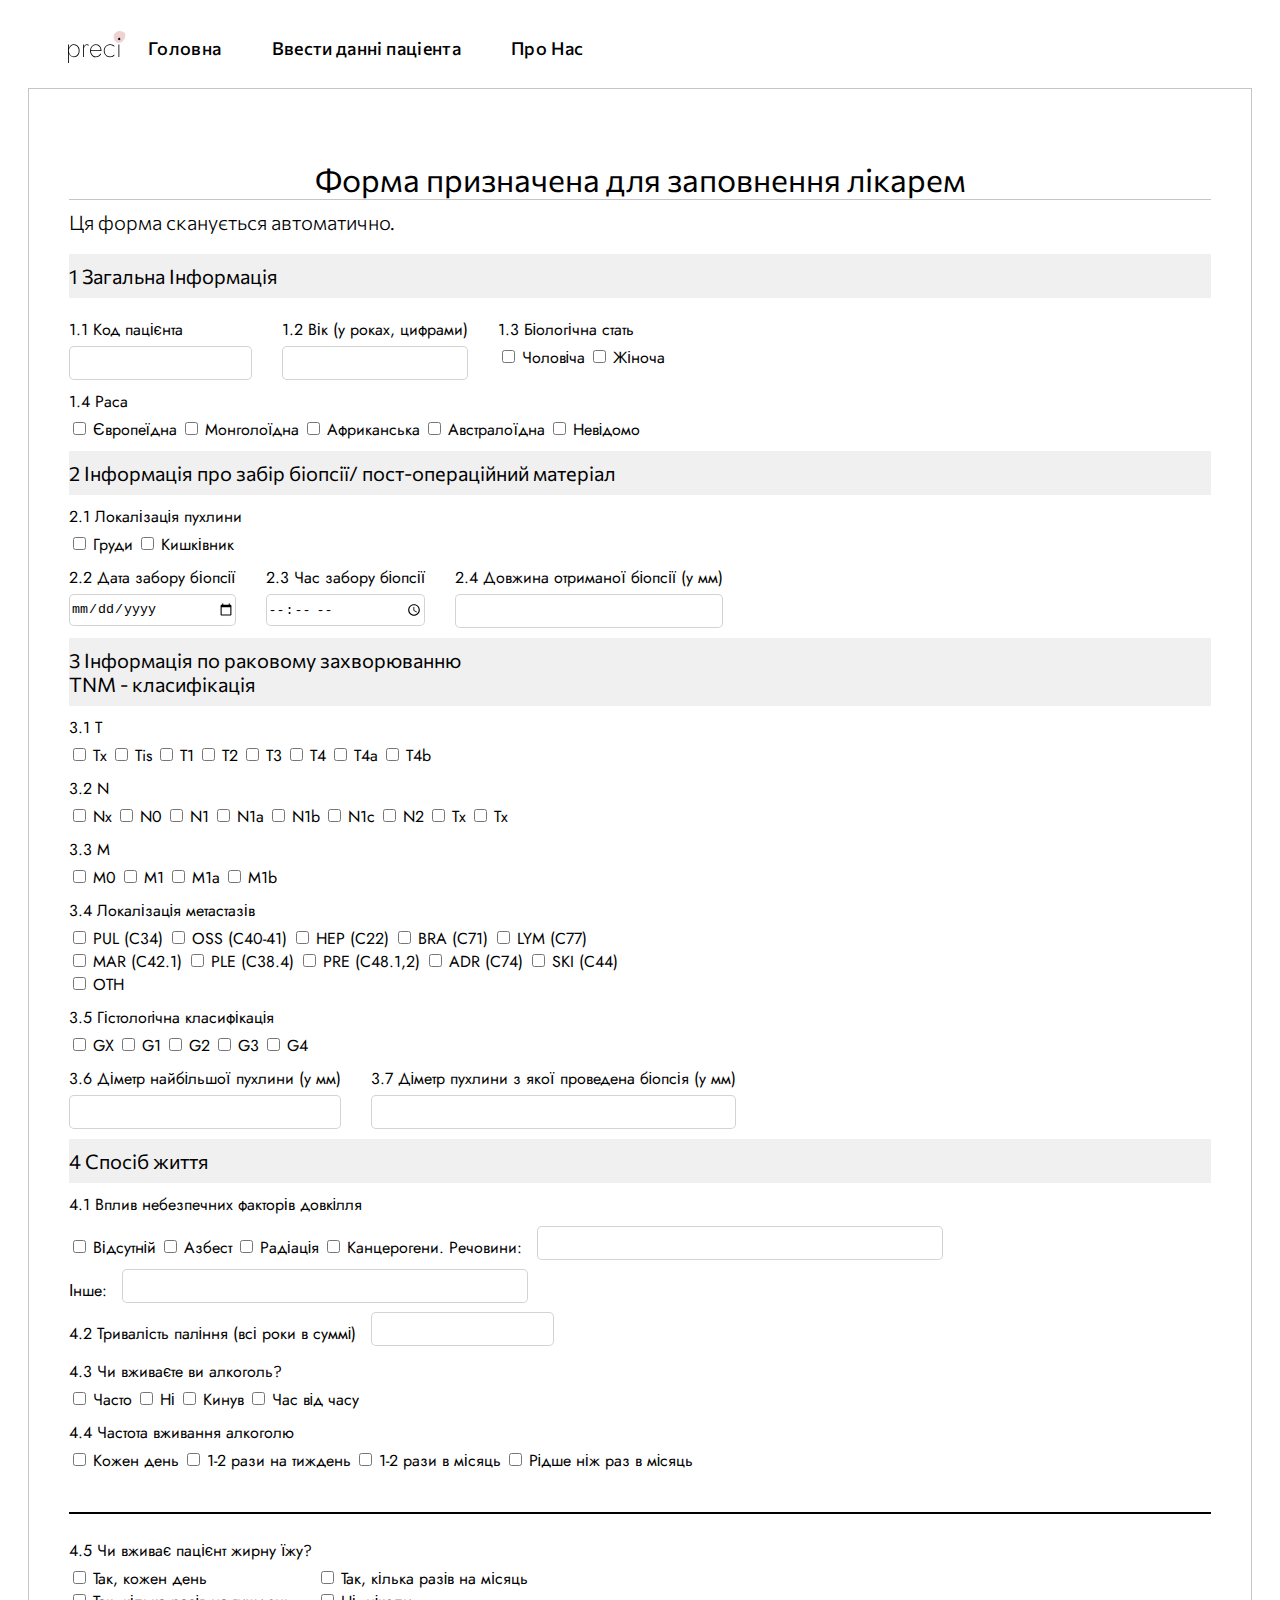
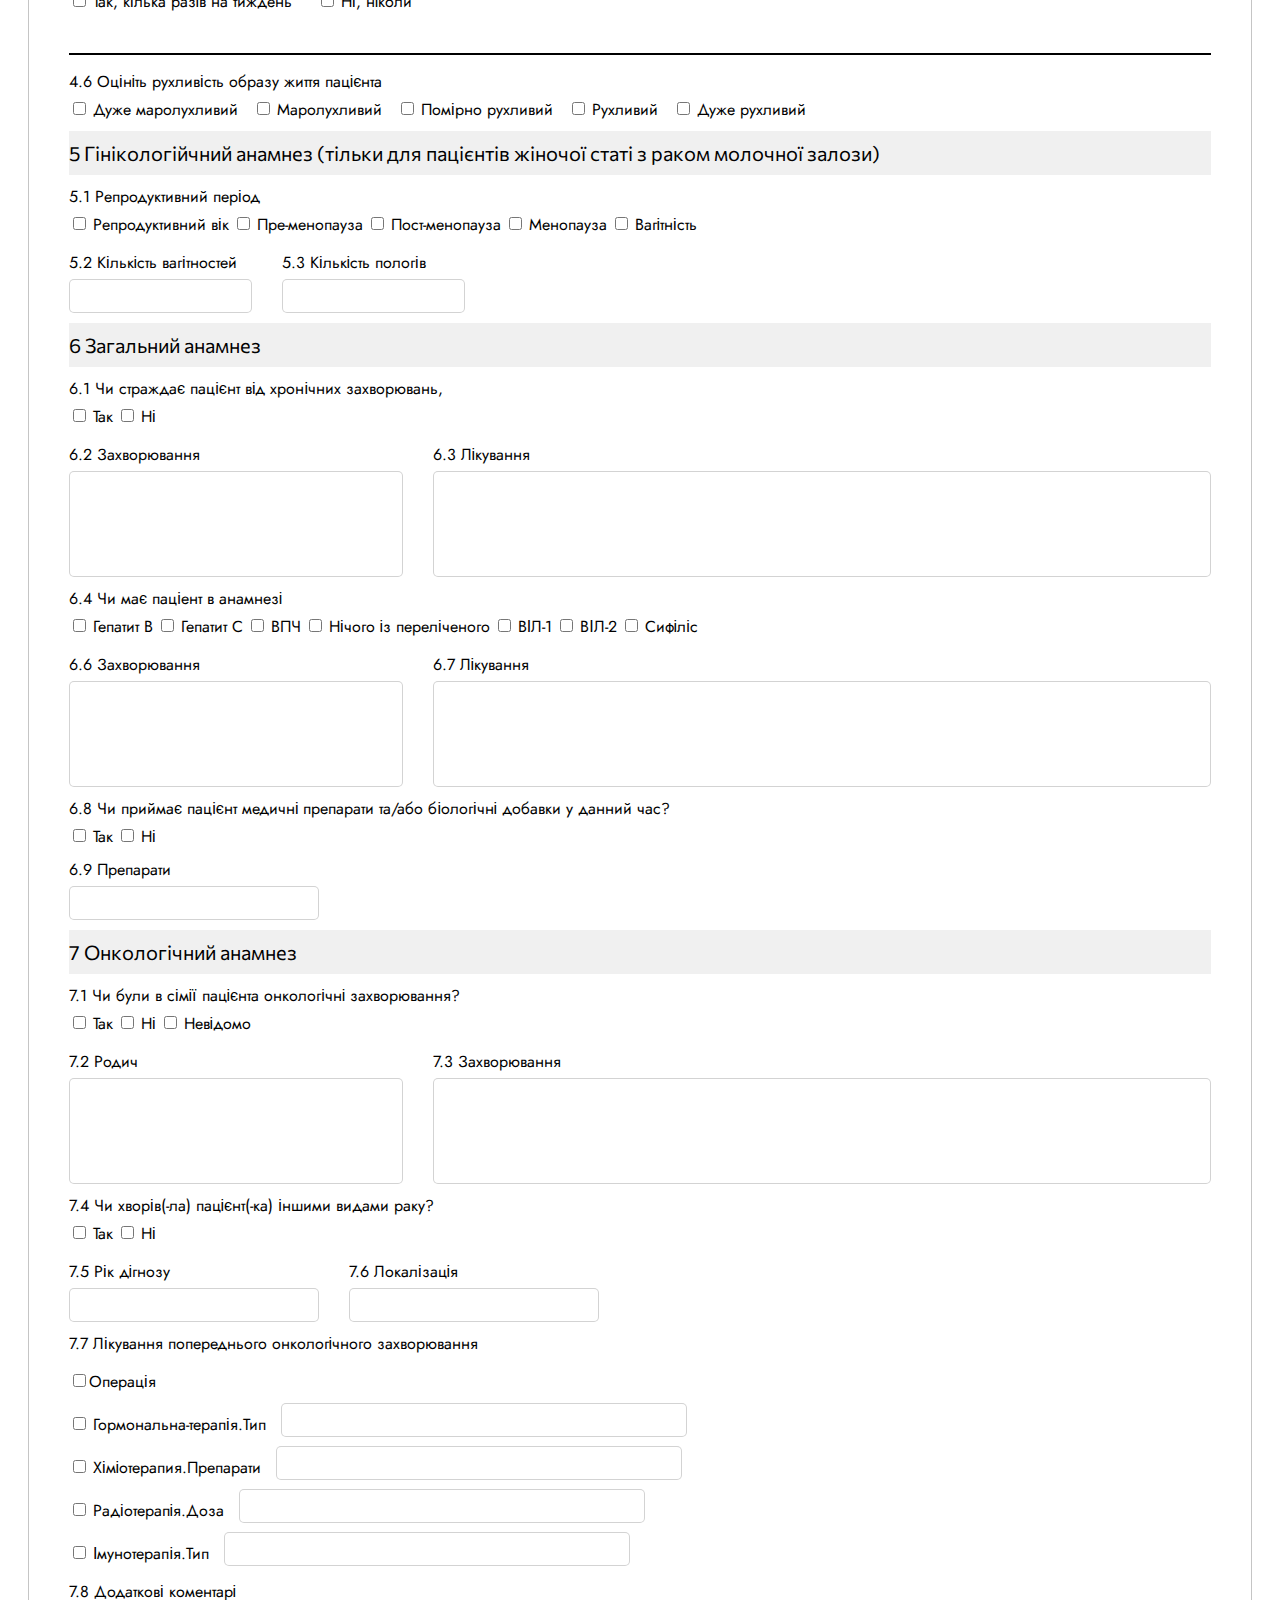
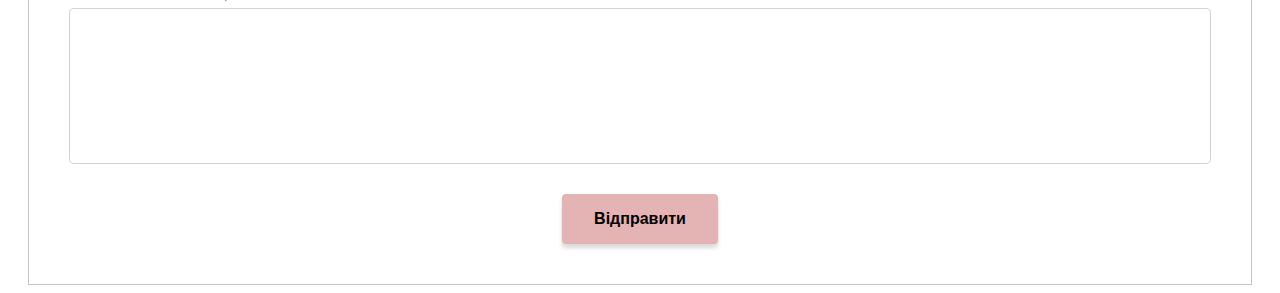
<file: index.html>
<!DOCTYPE html>
<html lang="ua">
  <head>
    <meta charset="UTF-8"/>
    <meta name="viewport" content="width=device-width, initial-scale=1.0"/>
    <link rel="preconnect" href="https://fonts.gstatic.com">
    <link
        href="https://fonts.googleapis.com/css2?family=Commissioner:wght@300;400&family=Jost:wght@100;300;400&display=swap"
        rel="stylesheet">
    <link rel="stylesheet" href="css/main.min.css" />

    <title>Форма</title>
</head>
<body>
<!-- Шапка сайта -->
<header>
<div class="header__container">
    <nav class="header__menu">
        <a class="logo" href="./index.html">
            <svg width="60px" height="60px">
                <use class="icon" href="./images/icons.svg#icon-Preci-logo"></use>
            </svg>
            
        <ul class="nav">
            <li class="nav__item"><a class="nav__link" href="./home.html">Головна</a></li>
            <li class="nav__item"><a class="nav__link" href="./index.html">Ввести данні паціента</a></li>
            <li class="nav__item"><a class="nav__link" href="./about.html">Про Нас</a></li>
        </ul>
    </nav>
</div>
</header>
<main class="body__container">
    <section class="section-one">
        <h1 class="heading">Форма призначена для заповнення лікарем</h1>
        <p class="section-one__text">Ця форма сканується автоматично.</p>
    </section>

    <section class="section-two">
        <form class="intake-form">
        <h2 class="sub-heading">1 Загальна Інформація</h2>
<div class="section-two__wrap">
            <div class="form-field1">
                <label for="patient_code">1.1 Код пацієнта</label>
                <input type="text" name="patient_code" id="patient_code" placeholder=""/>
            </div>

            <div class="form-field2">
                <label for="patient_age">1.2 Вік (у роках, цифрами)</label>
                <input type="number" name="patient_age" id="patient_age" placeholder="" />
            </div>

            <div class="form-checkbox__gender">
                <h3 class="group-heading">1.3 Біологічна стать</h3>
                <div class="form-checkbox__gender1">
                <input type="checkbox" name="sex" value="male" id="male" />
                <label for="male">Чоловіча</label>
                
                <input type="checkbox" name="sex" value="female" id="female" />
                <label for="female">Жіноча</label>
            </div>
            </div>
</div>
       
            <div class="patient-race">
                <h3 class="group-heading">1.4 Раса</h3>
                <input type="checkbox" name="race" value="caucasian" id="caucasian" />
                <label for="caucasian">Європеїдна</label>
            
                <input type="checkbox" name="race" value="mongoloid" id="mongoloid" />
                <label for="mongoloid">Монголоїдна</label>

                <input type="checkbox" name="race" value="african" id="african" />
                <label for="african">Африканська</label>
            
                <input type="checkbox" name="race " value="australoid" id="australoid" />
                <label for="australoid">Австралоїдна</label>

                <input type="checkbox" name="race" value="unknown" id="unknown" />
                <label for="unknown">Невідомо</label>
            </div>
    </section>
    <section class="section-three">
            <h2 class="sub-heading">2 Інформація про забір біопсії/ пост-операційний матеріал</h2>
            
            <h3 class="group-heading">2.1 Локалізація пухлини</h3>
            
            <div class="form-checkbox__tumor"></div>
            <input type="checkbox" name="tumor_localisation" value="breasts" id="breasts" />
            <label for="breasts">Груди</label>
            
            <input type="checkbox" name="tumor_localisation" value="intestine" id="intestine" />
            <label for="intestine">Кишківник</label>
            </div>
<div class="section-three__wrap">
            <div class="form-field3">
            <label for="biopsy-date">2.2 Дата забору біопсії</label>
            <input type="date" name="biopsy_date" id="biopsy_date" placeholder="" />
            </div>

            <div class="form-field4">
            <label for="biopsy-time">2.3 Час забору біопсії</label>
            <input type="time" name="biopsy_time" id="biopsy_time" placeholder="" />
            </div>

            <div class="form-field5">
            <label for="biopsy-lengh">2.4 Довжина отриманої біопсії (у мм)</label>
            <input type="text" name="biopsy_length" id="biopsy_length" placeholder="" />
            </div>
        </div>       
    </section>
    <section>
        <h2 class="sub-heading">3 Інформація по раковому захворюванню
            <br>
            TNM - класифікація</h2>
        <div class="form-group" role="group" aria-labelby="t-class__group"></div>
        <h3 class="group-heading"> 3.1 T</h3>
        <input type="checkbox" name="t_tnm" value="Tx" id="Tx" />
        <label for="Tx">Tx</label>
        
        <input type="checkbox" name="t_tnm" value="Tis" id="Tis" />
        <label for="Tis">Tis</label>

        <input type="checkbox" name="t_tnm" value="T1" id="T1" />
        <label for="T1">T1</label>

        <input type="checkbox" name="t_tnm" value="T2" id="T2" />
        <label for="T2">T2</label>

        <input type="checkbox" name="t_tnm" value="T3" id="T3" />
        <label for="T3">T3</label>

        <input type="checkbox" name="t_tnm" value="T4" id="T4" />
        <label for="T4">T4</label>

        <input type="checkbox" name="t_tnm" value="T4a" id="T4a" />
        <label for="T4a">T4a</label>

        <input type="checkbox" name="t_tnm" value="T4b" id="T4b" />
        <label for="T4b">T4b</label>
        </div>

        <div class="form-group" role="group" aria-labelby="n-class__group">

        <h3 class="group-heading">3.2 N</h3>
        <input type="checkbox" name="n_tnm" value="Nx" id="Nx" />
        <label for="Nx">Nx</label>
        
        <input type="checkbox" name="n_tnm" value="N0" id="N0" />
        <label for="N0">N0</label>

        <input type="checkbox" name="n_tnm" value="N1" id="N1" />
        <label for="N1">N1</label>

        <input type="checkbox" name="n_tnm" value="N1a" id="N1a" />
        <label for="N1a">N1a</label>

        <input type="checkbox" name="n_tnm" value="N1b" id="N1b" />
        <label for="N1b">N1b</label>

        <input type="checkbox" name="n_tnm" value="N1c" id="N1c" />
        <label for="N1c">N1c</label>

        <input type="checkbox" name="n_tnm" value="N2" id="N2" />
        <label for="N2">N2</label>

        <input type="checkbox" name="n_tnm" value="Nx" id="N2a" />
        <label for="N2a">Tx</label>

        <input type="checkbox" name="n_tnm" value="Nx" id="N2b" />
        <label for="N2b">Tx</label>
        </div>

        <div class="form-group" role="group" aria-labelby="m-class__group">
        
            <h3 class="group-heading">3.3 M</h3>
            <input type="checkbox" name="m_tnm" value="M0" id="M0" />
            <label for="M0">M0</label>
        
            <input type="checkbox" name="m_tnm" value="M1" id="M1" />
            <label for="M1">M1</label>
        
            <input type="checkbox" name="m_tnm" value="M1a" id="M1a" />
            <label for="M1a">M1a</label>
        
            <input type="checkbox" name="m_tnm" value="M1b" id="M1b" />
            <label for="M1b">M1b</label>
    
        </div>
        
        <div class="form-field34" role="group" aria-labelby="metastaz-location__group">
        
            <h3 class="group-heading">3.4 Локалізація метастазів</h3>
            <div class="form-field34__wrap">
            <div class="row">

           <div class="col"> <input type="checkbox" name="metastases_localisation" value="PUL (C34)" id="PUL (C34)" />
            <label for="PUL (C34)">PUL (C34)</label></div>

            <div class="col"><input type="checkbox" name="metastases_localisation" value="OSS (C40-41)" id="OSS (C40-41)" />
            <label for="OSS (C40-41)">OSS (C40-41)</label></div>

            <div class="col"><input type="checkbox" name="metastases_localisation" value="HEP (C22)" id="HEP (C22)" />
            <label for="HEP (C22)">HEP (C22)</label></div>

           <div class="col"> <input type="checkbox" name="metastases_localisation" value="BRA (C71)" id="BRA (C71)" />
            <label for="BRA (C71)">BRA (C71)</label></div>

            <div class="col"><input type="checkbox" name="metastases_localisation" value="SKI (C44)" id="SKI (C44)" />
            <label for="SKI (C44)">LYM (C77)</label></div>
            </div>
            <div class="row">
            <div class="col"><input type="checkbox" name="metastases_localisation" value="MAR (C42.1)" id="MAR (C42.1)" />
            <label for="MAR (C42.1)">MAR (C42.1)</label></div>

            <div class="col"><input type="checkbox" name="metastases_localisation" value="PLE (C38.4)" id="PLE (C38.4)" />
            <label for="PLE (C38.4)">PLE (C38.4)</label></div>

            <div class="col"><input type="checkbox" name="metastases_localisation" value="PER (C48.1,2)" id="PER (C48.1,2)" />
            <label for="PER (C48.1,2)">PRE (C48.1,2)</label></div>

            <div class="col"><input type="checkbox" name="metastases_localisation" value="ADR (C74)" id="ADR (C74)" />
            <label for="ADR (C74)">ADR (C74)</label></div>

            <div class="col"><input type="checkbox" name="metastases_localisation" value="SKI (C44)" id="SKI (C44)" />
            <label for="SKI (C44)">SKI (C44)</label></div>
            </div>
            <div class="row">
           <div class="col"> <input type="checkbox" name="metastases_localisation" value="OTH" id="OTH" />
            <label for="OTH">OTH</label> </div>
            </div> 
            </div>
        </div>

            <div class="form-group" role="group" aria-labelby="gist-class__group">
            
                <h3 class="group-heading">3.5 Гістологічна класифікація</h3>
                <input type="checkbox" name="hst_classifiaction" value="GX" id="GX" />
                <label for="GX">GX</label>

                <input type="checkbox" name="hst_classifiaction" value="G1" id="G1" />
                <label for="G1">G1</label>

                <input type="checkbox" name="hst_classifiaction" value="G2" id="G2" />
                <label for="G2">G2</label>

                <input type="checkbox" name="hst_classifiaction" value="G2" id="G2" />
                <label for="G2">G3</label>

                <input type="checkbox" name="hst_classifiaction" value="G4" id="G4" />
                <label for="G4">G4</label>
            </div>

            <div class="form-group36" role="group" aria-labelby="tumor-size__group">
                <div class="form-field36">
                    <label for="biggest_tumour_diameter">3.6 Діметр найбільшої пухлини (у мм)</label>
                    <input type="text" name="biggest_tumour_diameter" id="biggest_tumour_diameter" placeholder="" />
                </div>
            <div class="form-field37">
                    <label for="biopsy_tumour_diameter">3.7 Діметр пухлини з якої проведена біопсія (у мм)</label>
                    <input type="text" name="biopsy_tumour_diameter" id="biopsy_tumour_diameter" placeholder="" />
            </div>
            </div>
    </section>
<section>
    <h2 class="sub-heading">4 Спосіб життя</h2>
    <div class="form-group" role="group" aria-labelby="environment__group">
        
    <h3 class="group-heading">4.1 Вплив небезпечних факторів довкілля</h3>
    
    <div class="form-field40">
    <input type="checkbox" name="hef" value="Absent" id="Absent" />
    <label for="Absent">Відсутній</label>

    <input type="checkbox" name="hef" value="Asbestos" id="Asbestos" />
    <label for="Asbestos">Азбест</label>

    <input type="checkbox" name="hef" value="Radiation" id="Radiation" />
    <label for="Radiation">Радіація</label>
    </div>

<div class="field4-wrap">
    <div class="form-field41">
    <input type="checkbox" name="cancerogens" value="cancerogens" id="cancerogens" />
    <label for="cancerogens">Канцерогени. </label>
    </div>

    <div class="form-field42">
    <label>Речовини:</label>
    <input type="text" name="cancerogens-items" id="cancerogens-items" placeholder="" />
    </div>

</div>
    <div class="form-field43">
    <label>Інше:</label>
    <input type="text" name="other_harmful_factors" id="other_harmful_factors" placeholder="" />
</div>

    </div>
<div class="form-field44">
<label>4.2 Тривалість паління (всі роки в суммі)</label>
<input type="text" name="smoking" id="smoking" placeholder="" />
</div>
<div class="form-group" role="group" aria-labelby="alcohol-consumption__group">
    <h3 class="group-heading">4.3 Чи вживаєте ви алкоголь?</h3>
    <input type="checkbox" name="alcohol_intake" value="Frequent" id="Frequent" />
    <label for="Frequent">Часто</label>

    <input type="checkbox" name="alcohol_intake" value="None" id="None" />
    <label for="None">Ні</label>

    <input type="checkbox" name="alcohol_intake" value="Stopped" id="Stopped" />
    <label for="Stopped">Кинув</label>

    <input type="checkbox" name="alcohol_intake" value="Infrequently" id="Infrequently" />
    <label for="Infrequently">Час від часу</label>
</div>

<div class="form-group44" role="group" aria-labelby="alcohol-consumption2__group">
    <h3 class="group-heading">4.4 Частота вживання алкоголю</h3>
    <input type="checkbox" name="alcohol_frequency_intake" value="Daily" id="Daily" />
    <label for="Daily">Кожен день</label>

    <input type="checkbox" name="alcohol_frequency_intake" value="Weekly" id="Weekly" />
    <label for="Weekly">1-2 рази на тиждень</label>

    <input type="checkbox" name="alcohol_frequency_intake" value="Monthly" id="Monthly" />
    <label for="Monthly">1-2 рази в місяць</label>

    <input type="checkbox" name="alcohol_frequency_intake" value="less-than-once-a-month" id="less-than-once-a-month" />
    <label for="less-than-once-a-month">Рідше ніж раз в місяць</label>
</div>

<div class="form-group" role="group" aria-labelby="fat-food__group">
    <div class="form-field45">
    <h3 class="group-heading">4.5 Чи вживає пацієнт жирну їжу?</h3>
    <div class="form-field45__wrap">
        <div class="row45">
    <div class="column45"><input type="checkbox" name="fatty_foodfatty_food" value="Daily" id="Daily" />
    <label for="Daily">Так, кожен день</label></div>

    <div class="column45"><input type="checkbox" name="fatty_food" value="Weekly" id="Weekly" />
    <label for="Weekly">Так, кілька разів на тиждень</label></div>
        </div>
    <div class="row45">
    <div class="column45"><input type="checkbox" name="fatty_food" value="Monthly" id="Monthly" />
    <label for="Monthly">Так, кілька разів на місяць</label></div>

    <div class="column45"><input type="checkbox" name="fatty_food" value="Never" id="Never" />
    <label for="Never">Ні, ніколи</label></div>
    </div>   
    </div> 
</div>
</div>

<div class="form-group" role="group" aria-labelby="activity__group">
    <h3 class="group-heading">4.6 Оцініть рухливість образу життя пацієнта</h3>
    <div class="group-field46">
        <div class="form-field46__wrap">
    <input type="checkbox" name="exercise" value="Very-sedentary" id="Very-sedentary" />
    <label for="Very-sedentary">Дуже маролухливий</label>
        </div>

    <div class="form-field46__wrap">
    <input type="checkbox" name="exercise" value="Sedentary" id="Sedentary" />
    <label for="Sedentary">Маролухливий</label>
    </div>

    <div class="form-field46__wrap">
    <input type="checkbox" name="exercise" value="Moderately-mobile" id="Moderately-mobile" />
    <label for="Moderately-mobile">Помірно рухливий</label>
    </div>

    <div class="form-field46__wrap">
    <input type="checkbox" name="exercise" value="Mobile" id="Mobile" />
    <label for="Mobile">Рухливий</label>
    </div>

    <div class="form-field46__wrap">
    <input type="checkbox" name="exercise" value="Very-mobile" id="Very-mobile" />
    <label for="Very-mobile">Дуже рухливий</label>
    </div>
    </div>
</div>
</section>

<section>
    <h2 class="sub-heading">5 Гінікологійчний анамнез (тільки для пацієнтів жіночої статі з раком молочної залози)</h2>
    <div class="form-group" role="group" aria-labelby="activity__group">
    <h3 class="group-heading">5.1 Репродуктивний період</h3>
    <input type="checkbox" name="reproductive_age" value="Reproductive" id="Reproductive" />
    <label for="Reproductive">Репродуктивний вік</label>

    <input type="checkbox" name="reproductive_age" value="Menopause" id="Menopause" />
    <label for="Menopause">Пре-менопауза</label>

    <input type="checkbox" name="reproductive_age" value="Pre-menopause" id="Pre-menopause" />
    <label for="Pre-menopause">Пост-менопауза</label>

    <input type="checkbox" name="reproductive_age" value="Post-menopause" id="Post-menopause" />
    <label for="Post-menopause">Менопауза</label>

    <input type="checkbox" name="reproductive_age" value="Pregnant" id="Pregnant" />
    <label for="Pregnant">Вагітність</label>
</div>

<div class="form-group" role="group" aria-labelby="activity__group">
    <div class="form-field52__wrap">
    <div class="form-field52">
    <label>5.2 Кількість вагітностей</label>
    <input type="number" name="number_pregnancies" id="number_pregnancies" placeholder="" />
    </div>
    <div class="form-field53">
    <label>5.3 Кількість пологів</label>
    <input type="number" name="number_deliveries" id="number_deliveries" placeholder="" />
</div>
</div>
</div>
</section>

<section>
    <h2 class="sub-heading">6 Загальний анамнез</h2>
    <div class="form-group" role="group" aria-labelby="activity__group">
        <h3 class="group-heading">6.1 Чи страждає пацієнт від хронічних захворювань,</h3>
        <input type="checkbox" name="chronic_illneses" value="yes" id="yes" />
        <label for="yes">Так</label>
    
        <input type="checkbox" name="chronic_illneses" value="no" id="no" />
        <label for="no">Ні</label>
    </div>

    <div class="form-group" role="group" aria-labelby="activity__group">
        <div class="form-field62_wrap">
            <div class="form-field62">
        <label>6.2 Захворювання</label>
        <textarea name="comment" id="chronic_illneses_description" placeholder=""></textarea>
            </div>
        <div class="form-field63">
        <label>6.3 Лікування</label>
        <textarea name="comment" id="chronic_illneses_description" placeholder=""></textarea>
    </div>
    </div>
    </div>

    <div class="form-group" role="group" aria-labelby="activity__group">
    <h3 class="group-heading">6.4 Чи має паціент в анамнезі</h3>
    <input type="checkbox" name="known_illnesses" value="Hepatitis-B" id="Hepatitis-B" />
    <label for="Hepatitis-B">Гепатит B</label>
    
    <input type="checkbox" name="known_illnesses" value="Hepatitis-C" id="Hepatitis-C" />
    <label for="Hepatitis-C">Гепатит C</label>
    
    <input type="checkbox" name="known_illnesses" value="HIV-1" id="HIV-1" />
    <label for="HIV-1">ВПЧ</label>
    
    <input type="checkbox" name="known_illnesses" value="HIV-2" id="HIV-2" />
    <label for="HIV-2">Нічого із переліченого</label>
    
    <input type="checkbox" name="known_illnesses" value="HPV" id="HPV" />
    <label for="HPV">ВІЛ-1</label>

    <input type="checkbox" name="known_illnesses" value="Siphilis" id="Siphilis" />
    <label for="Siphilis">ВІЛ-2</label>

    <input type="checkbox" name="known_illnesses" value="None" id="None" />
    <label for="None">Сифіліс</label>
    </div>

    <div class="form-group" role="group" aria-labelby="activity__group">
        <div class="form-field66__wrap">
            <div class="form-field66">
        <label>6.6 Захворювання</label>
        <textarea name="comment" id="other_illneses" placeholder=""></textarea>
            </div>
            <div class="form-field67">
        <label>6.7 Лікування</label>
        <textarea name="comment" id="other_illneses" placeholder=""></textarea>
    </div>
    </div>
    </div>

    <div class="form-group" role="group" aria-labelby="activity__group">
        <h3 class="group-heading">6.8 Чи приймає пацієнт медичні препарати та/або біологічні добавки у данний час?</h3>
        <input type="checkbox" name="medications_intake" value="yes" id="yes" />
        <label for="yes">Так</label>
    
        <input type="checkbox" name="medications_intake" value="no" id="no" />
        <label for="no">Ні</label>
    </div>
<div class="form-field69">
    <label>6.9 Препарати</label>
    <input type="text" name="medications" id="medications" placeholder="" />
</div>
</section>

<section>
    <h2 class="sub-heading">7 Онкологічний анамнез</h2>
    <div class="form-group" role="group" aria-labelby="activity__group">
    <h3 class="group-heading">7.1 Чи були в сімії пацієнта онкологічні захворювання?</h3>
    <input type="checkbox" name="familial_cancer" value="yes" id="yes" />
    <label for="yes">Так</label>
    
    <input type="checkbox" name="familial_cancer" value="no" id="no" />
    <label for="no">Ні</label>

    <input type="checkbox" name="familial_cancer" value="unknown" id="unknown" />
    <label for="unknown">Невідомо</label>
    </div>

    <div class="form-group" role="group" aria-labelby="activity__group">
        <div class="form-field72__wrap">
            <div class="form-field72">
        <label>7.2 Родич</label>
        <textarea name="comment" id="familial_cancer_description" placeholder=""></textarea>
            </div>
            <div class="form-field73">
        <label>7.3 Захворювання</label>
        <textarea name="comment" id="familial_cancer_description" placeholder=""></textarea>
    </div>
    </div>
    </div>

    <div class="form-group" role="group" aria-labelby="activity__group">
    <h3 class="group-heading">7.4 Чи хворів(-ла) пацієнт(-ка) іншими видами раку?</h3>
        <input type="checkbox" name="previous_cancer" value="yes" id="yes" />
        <label for="yes">Так</label>
    
        <input type="checkbox" name="previous_cancer" value="no" id="no" />
        <label for="no">Ні</label>
    </div>

    <div class="form-group" role="group" aria-labelby="activity__group">
        <div class="form-field75__wrap">
        <div class="form-field75">
        <label>7.5 Рік дігнозу</label>
        <input type="text" name="familial_cancer_description" id="familial_cancer_description" placeholder="" />
        </div>
        <div class="form-field76">
        <label>7.6 Локалізація</label>
        <input type="text" name="familial_cancer_description" id="familial_cancer_description" placeholder="" />
    </div>
    </div>
    </div>


    <div class="form-group" role="group" aria-labelby="activity__group">
        <h3 class="group-heading">7.7 Лікування попереднього онкологічного захворювання</h3>
<div class="form-field77">
    <div class="form-field77__wrap">
        <input type="checkbox" name="PREVIOUS_CANCER_TREAMENT_CHOICES" value="Surgery" id="Surgery" />
        <label for="Surgery">Операція</label>
    </div>
<div class="form-field77__wrap">
<div class="form-field77__wrap1">
        <input type="checkbox" name="PREVIOUS_CANCER_TREAMENT_CHOICES" value="Hormonal-therapy" id="Hormonal-therapy" />
        <label for="Hormonal-therapy">Гормональна-терапія.</label>
</div>
<div class="form-field77__wrap2">
        <label>Тип</label>
        <input type="text" name="hormonal_therapy_type" id="hormonal_therapy_type" placeholder="" />
</div>
</div>

<div class="form-field77__wrap">
<div class="form-field77__wrap1">
        <input type="checkbox" name="PREVIOUS_CANCER_TREAMENT_CHOICES" value="Chemotherapy" id="Chemotherapy" />
        <label for="Chemotherapy">Хіміотерапия.</label></div>
<div class="form-field77__wrap2">
        <label>Препарати</label>
        <input type="text" name="chemo_drugs" id="chemo_drugs" placeholder="" />
</div>
</div>

<div class="form-field77__wrap">
<div class="form-field77__wrap1">
        <input type="checkbox" name="PREVIOUS_CANCER_TREAMENT_CHOICES" value="Radiotherapy" id="Radiotherapy" />
        <label for="Radiotherapy">Радіотерапія.</label> </div>
<div class="form-field77__wrap2">
        <label>Доза</label>
        <input type="text" name="radiotherapy_dose" id="radiotherapy_dose" placeholder="" />
</div>
</div>

<div class="form-field77__wrap">
<div class="form-field77__wrap1">
        <input type="checkbox" name="PREVIOUS_CANCER_TREAMENT_CHOICES" value="Immunotherapy" id="Immunotherapy" />
        <label for="Immunotherapy">Імунотерапія.</label> </div>

<div class="form-field77__wrap2">
        <label>Тип</label>
        <input type="text" name="immunotherapy_type" id="immunotherapy_type" placeholder="" />
</div>
</div>

</div>
</div>

    <div class="form-group" role="group" aria-labelby="activity__group">
        <div class="form-field78">
            <label for="comment" class="additional_comments">7.8 Додаткові коментарі</label>
            <textarea name="additional_comments" id="additional_comments" placeholder=""></textarea>
        </div>
    </div>
    <button data-modal-open class="submit__button" type="submit">Відправити</button>
</form>

</section>
</main>

<footer class="footer">
</footer>
</body>
</html>
</file>
<file: css/main.min.css>
h1,h2,h3,h4,h5,h6,p{margin:0}ul,ol{text-decoration:none;margin:0;padding:0}.container{padding:0 15px;margin:0 auto;-webkit-box-pack:center;-ms-flex-pack:center;justify-content:center}.body__container{border:1px solid rgba(0,0,0,0.226);padding:40px}body{padding:0px 20px}.header__container{padding:0px 40px}.heading{font-size:32px;font-family:"Commissioner",sans-serif;font-weight:400;text-align:center;border-bottom:1px solid rgba(0,0,0,0.226)}.sub-heading{font-size:20px;font-family:"Commissioner",sans-serif;font-weight:400;background-color:rgba(94,93,93,0.096);padding:10px 0;margin:10px 0}.section-one__text{font-size:20px;font-family:"Commissioner",sans-serif;font-weight:300;text-align:left;padding:10px 0}label,.group-heading{font-size:16px;font-family:"Jost",sans-serif;font-weight:400;margin-top:10px;margin-bottom:5px}.section-one{margin-top:30px}.section-two__wrap{display:-webkit-box;display:-ms-flexbox;display:flex;-ms-flex-wrap:wrap;flex-wrap:wrap}.form-field1,.form-field2{display:-webkit-box;display:-ms-flexbox;display:flex;-webkit-box-orient:vertical;-webkit-box-direction:normal;-ms-flex-direction:column;flex-direction:column;margin-right:30px}.form-checkbox__gender{display:-webkit-box;display:-ms-flexbox;display:flex;-webkit-box-orient:vertical;-webkit-box-direction:normal;-ms-flex-direction:column;flex-direction:column;-ms-flex-line-pack:center;align-content:center}.form-checkbox__gender1{display:inline}.section-three__wrap{display:-webkit-box;display:-ms-flexbox;display:flex;-ms-flex-wrap:wrap;flex-wrap:wrap}.form-field3{display:-webkit-box;display:-ms-flexbox;display:flex;-webkit-box-orient:vertical;-webkit-box-direction:normal;-ms-flex-direction:column;flex-direction:column;width:-webkit-fit-content;width:-moz-fit-content;width:fit-content;margin-right:30px}.form-field4{display:-webkit-box;display:-ms-flexbox;display:flex;-webkit-box-orient:vertical;-webkit-box-direction:normal;-ms-flex-direction:column;flex-direction:column;width:-webkit-fit-content;width:-moz-fit-content;width:fit-content;margin-right:30px}.form-field5{display:-webkit-box;display:-ms-flexbox;display:flex;-webkit-box-orient:vertical;-webkit-box-direction:normal;-ms-flex-direction:column;flex-direction:column;width:-webkit-fit-content;width:-moz-fit-content;width:fit-content}.row{overflow:hidden;-ms-flex-line-pack:center;align-content:center}.col{float:left;margin-right:5px;-ms-flex-line-pack:center;align-content:center}.form-group36{display:-webkit-box;display:-ms-flexbox;display:flex;-webkit-box-orient:horizontal;-webkit-box-direction:normal;-ms-flex-direction:row;flex-direction:row}.form-field36{display:-webkit-box;display:-ms-flexbox;display:flex;-webkit-box-orient:vertical;-webkit-box-direction:normal;-ms-flex-direction:column;flex-direction:column;width:-webkit-fit-content;width:-moz-fit-content;width:fit-content;margin-right:30px}.form-field37{display:-webkit-box;display:-ms-flexbox;display:flex;-webkit-box-orient:vertical;-webkit-box-direction:normal;-ms-flex-direction:column;flex-direction:column;width:-webkit-fit-content;width:-moz-fit-content;width:fit-content}.form-field40{display:inline}.field4-wrap{display:-webkit-inline-box;display:-ms-inline-flexbox;display:inline-flex;-webkit-box-align:baseline;-ms-flex-align:baseline;align-items:baseline;-webkit-box-pack:center;-ms-flex-pack:center;justify-content:center;margin-top:5px}.form-field41{margin-right:5px}.form-field42{display:-webkit-box;display:-ms-flexbox;display:flex;-webkit-box-orient:vertical;-webkit-box-direction:normal;-ms-flex-direction:wrap;flex-direction:wrap;width:-webkit-fit-content;width:-moz-fit-content;width:fit-content}.form-field42 input{width:400px;margin-left:15px}.form-field43{display:-webkit-box;display:-ms-flexbox;display:flex;-webkit-box-orient:vertical;-webkit-box-direction:normal;-ms-flex-direction:wrap;flex-direction:wrap;width:-webkit-fit-content;width:-moz-fit-content;width:fit-content;margin-top:5px}.form-field43 input{width:400px;margin-left:15px}.form-field44{display:-webkit-box;display:-ms-flexbox;display:flex;-webkit-box-orient:horizontal;-webkit-box-direction:normal;-ms-flex-direction:row;flex-direction:row;width:-webkit-fit-content;width:-moz-fit-content;width:fit-content;margin-top:5px}.form-field44 input{margin-left:15px}.form-group44{margin-bottom:15px;padding-bottom:40px;border-bottom:2px solid #000}.form-field45{display:-webkit-box;display:-ms-flexbox;display:flex;-ms-flex-wrap:wrap;flex-wrap:wrap;-webkit-box-orient:vertical;-webkit-box-direction:normal;-ms-flex-direction:column;flex-direction:column;margin-bottom:15px;padding-bottom:40px;border-bottom:2px solid #000}.form-field45__wrap{display:-webkit-inline-box;display:-ms-inline-flexbox;display:inline-flex;-webkit-box-orient:horizontal;-webkit-box-direction:normal;-ms-flex-direction:row;flex-direction:row}.column45{margin-right:25px}.group-field46{display:-webkit-inline-box;display:-ms-inline-flexbox;display:inline-flex;-webkit-box-orient:horizontal;-webkit-box-direction:normal;-ms-flex-direction:row;flex-direction:row;-webkit-box-align:baseline;-ms-flex-align:baseline;align-items:baseline}.form-field46__wrap{margin-right:15px}.form-field52__wrap{display:-webkit-box;display:-ms-flexbox;display:flex;-webkit-box-orient:horizontal;-webkit-box-direction:normal;-ms-flex-direction:row;flex-direction:row;margin-top:5px}.form-field52{display:-webkit-box;display:-ms-flexbox;display:flex;-webkit-box-orient:vertical;-webkit-box-direction:normal;-ms-flex-direction:column;flex-direction:column;width:-webkit-fit-content;width:-moz-fit-content;width:fit-content;margin-right:30px}.form-field53{display:-webkit-box;display:-ms-flexbox;display:flex;-webkit-box-orient:vertical;-webkit-box-direction:normal;-ms-flex-direction:column;flex-direction:column}.form-field62_wrap{display:-webkit-box;display:-ms-flexbox;display:flex;-webkit-box-orient:horizontal;-webkit-box-direction:normal;-ms-flex-direction:row;flex-direction:row;margin-top:5px}.form-field62{display:-webkit-box;display:-ms-flexbox;display:flex;-webkit-box-orient:vertical;-webkit-box-direction:normal;-ms-flex-direction:column;flex-direction:column;width:-webkit-fit-content;width:-moz-fit-content;width:fit-content;width:30%;margin-right:30px}.form-field62 textarea{outline:none;border:1px solid rgba(33,33,33,0.2);border-radius:5px;height:100px;resize:none}.form-field63{display:-webkit-box;display:-ms-flexbox;display:flex;-webkit-box-orient:vertical;-webkit-box-direction:normal;-ms-flex-direction:column;flex-direction:column;width:70%}.form-field63 textarea{outline:none;border:1px solid rgba(33,33,33,0.2);border-radius:5px;height:100px;resize:none}.form-field66__wrap{display:-webkit-box;display:-ms-flexbox;display:flex;-webkit-box-orient:horizontal;-webkit-box-direction:normal;-ms-flex-direction:row;flex-direction:row;margin-top:5px}.form-field66{display:-webkit-box;display:-ms-flexbox;display:flex;-webkit-box-orient:vertical;-webkit-box-direction:normal;-ms-flex-direction:column;flex-direction:column;width:-webkit-fit-content;width:-moz-fit-content;width:fit-content;width:30%;margin-right:30px}.form-field66 textarea{outline:none;border:1px solid rgba(33,33,33,0.2);border-radius:5px;height:100px;resize:none}.form-field67{display:-webkit-box;display:-ms-flexbox;display:flex;-webkit-box-orient:vertical;-webkit-box-direction:normal;-ms-flex-direction:column;flex-direction:column;width:70%}.form-field67 textarea{outline:none;border:1px solid rgba(33,33,33,0.2);border-radius:5px;height:100px;resize:none}.form-field69{display:-webkit-box;display:-ms-flexbox;display:flex;-webkit-box-orient:vertical;-webkit-box-direction:normal;-ms-flex-direction:column;flex-direction:column;width:250px}.form-field72__wrap{display:-webkit-box;display:-ms-flexbox;display:flex;-webkit-box-orient:horizontal;-webkit-box-direction:normal;-ms-flex-direction:row;flex-direction:row;margin-top:5px}.form-field72{display:-webkit-box;display:-ms-flexbox;display:flex;-webkit-box-orient:vertical;-webkit-box-direction:normal;-ms-flex-direction:column;flex-direction:column;width:-webkit-fit-content;width:-moz-fit-content;width:fit-content;width:30%;margin-right:30px}.form-field72 textarea{outline:none;border:1px solid rgba(33,33,33,0.2);border-radius:5px;height:100px;resize:none}.form-field73{display:-webkit-box;display:-ms-flexbox;display:flex;-webkit-box-orient:vertical;-webkit-box-direction:normal;-ms-flex-direction:column;flex-direction:column;width:70%}.form-field73 textarea{outline:none;border:1px solid rgba(33,33,33,0.2);border-radius:5px;height:100px;resize:none}.form-field75__wrap{display:-webkit-box;display:-ms-flexbox;display:flex;-webkit-box-orient:horizontal;-webkit-box-direction:normal;-ms-flex-direction:row;flex-direction:row;margin-top:5px}.form-field75{display:-webkit-box;display:-ms-flexbox;display:flex;-webkit-box-orient:vertical;-webkit-box-direction:normal;-ms-flex-direction:column;flex-direction:column;width:-webkit-fit-content;width:-moz-fit-content;width:fit-content;width:250px;margin-right:30px}.form-field76{display:-webkit-box;display:-ms-flexbox;display:flex;-webkit-box-orient:vertical;-webkit-box-direction:normal;-ms-flex-direction:column;flex-direction:column;width:250px}.form-field77{display:-webkit-box;display:-ms-flexbox;display:flex;-webkit-box-orient:vertical;-webkit-box-direction:normal;-ms-flex-direction:column;flex-direction:column}.form-field77__wrap{display:-webkit-inline-box;display:-ms-inline-flexbox;display:inline-flex;-webkit-box-align:baseline;-ms-flex-align:baseline;align-items:baseline}.form-field77__wrap2{display:-webkit-box;display:-ms-flexbox;display:flex;-webkit-box-orient:vertical;-webkit-box-direction:normal;-ms-flex-direction:wrap;flex-direction:wrap;width:-webkit-fit-content;width:-moz-fit-content;width:fit-content;margin-top:5px}.form-field77__wrap2 input{width:400px;margin-left:15px}.form-field78{display:-webkit-box;display:-ms-flexbox;display:flex;-webkit-box-orient:vertical;-webkit-box-direction:normal;-ms-flex-direction:column;flex-direction:column}.form-field78 textarea{outline:none;border:1px solid rgba(33,33,33,0.2);border-radius:5px;height:150px;resize:none}.submit__button{-webkit-transition-property:background-color, color, -webkit-box-shadow;transition-property:background-color, color, -webkit-box-shadow;transition-property:background-color, color, box-shadow;transition-property:background-color, color, box-shadow, -webkit-box-shadow;-webkit-transition-timing-function:cubic-bezier(0.4, 0, 0.2, 1);transition-timing-function:cubic-bezier(0.4, 0, 0.2, 1);-webkit-transition-duration:250ms;transition-duration:250ms}.submit__button:focus,.submit__button:hover{background-color:#188ce8;-webkit-box-shadow:0px 4px 4px rgba(0,0,0,0.15);box-shadow:0px 4px 4px rgba(0,0,0,0.15);border-radius:4px;cursor:pointer}.form-field1 input,.form-field2 input,.form-field3 input,.form-field4 input,.form-field5 input,.form-field36 input,.form-field37 input,.form-field42 input,.form-field43 input,.form-field44 input,.form-field52 input,.form-field53 input,.form-field69 input,.form-field75 input,.form-field76 input,.form-field77__wrap2 input{height:30px;outline:none;border:1px solid rgba(33,33,33,0.2);border-radius:5px}.submit__button{color:#000;background-color:#e4b3b3;font-weight:bold;font-size:16px;line-height:30px;display:block;border:none;outline:none;-webkit-box-shadow:0px 4px 4px rgba(0,0,0,0.15);box-shadow:0px 4px 4px rgba(0,0,0,0.15);border-radius:4px;margin:0 auto;margin-top:30px;padding:10px 32px}.header__menu{display:-webkit-box;display:-ms-flexbox;display:flex;-webkit-box-align:center;-ms-flex-align:center;align-items:center;margin-bottom:0px;margin-top:0px}.nav{list-style:none;display:-webkit-box;display:-ms-flexbox;display:flex}.nav__item{display:-webkit-inline-box;display:-ms-inline-flexbox;display:inline-flex;-webkit-box-align:center;-ms-flex-align:center;align-items:center;margin-right:30px}.nav__item :first-child{margin-left:20px}.nav__link{color:#000;font-weight:500;line-height:16px;letter-spacing:0.02em;text-decoration:none;font-size:18px;font-family:"Commissioner",sans-serif;display:block;padding-top:32px;padding-bottom:32px;-webkit-transition:color 250ms cubic-bezier(0.4, 0, 0.2, 1);transition:color 250ms cubic-bezier(0.4, 0, 0.2, 1)}.nav__link:hover,.nav__link:focus,.nav__link:active{color:#e4b3b3;cursor:pointer}.ftr__contacts{display:block;list-style:none;text-align:right}.footer__address{font-family:"Commissioner",sans-serif;color:#000;font-size:14px;line-height:24px;letter-spacing:0.03em;font-style:normal;font-weight:normal;margin-left:15px;margin-right:0px;text-align:right}.ftr__link{font-family:"Jost",sans-serif;color:#000;font-weight:normal;font-size:14px;line-height:24px;letter-spacing:0.03em;text-decoration:none;-webkit-transition:color 250ms cubic-bezier(0.4, 0, 0.2, 1);transition:color 250ms cubic-bezier(0.4, 0, 0.2, 1)}.ftr__link:hover,.ftr__link:focus{color:#e4b3b3;cursor:pointer}.ftr__item{margin:0px}
/*# sourceMappingURL=main.min.css.map */
</file>
